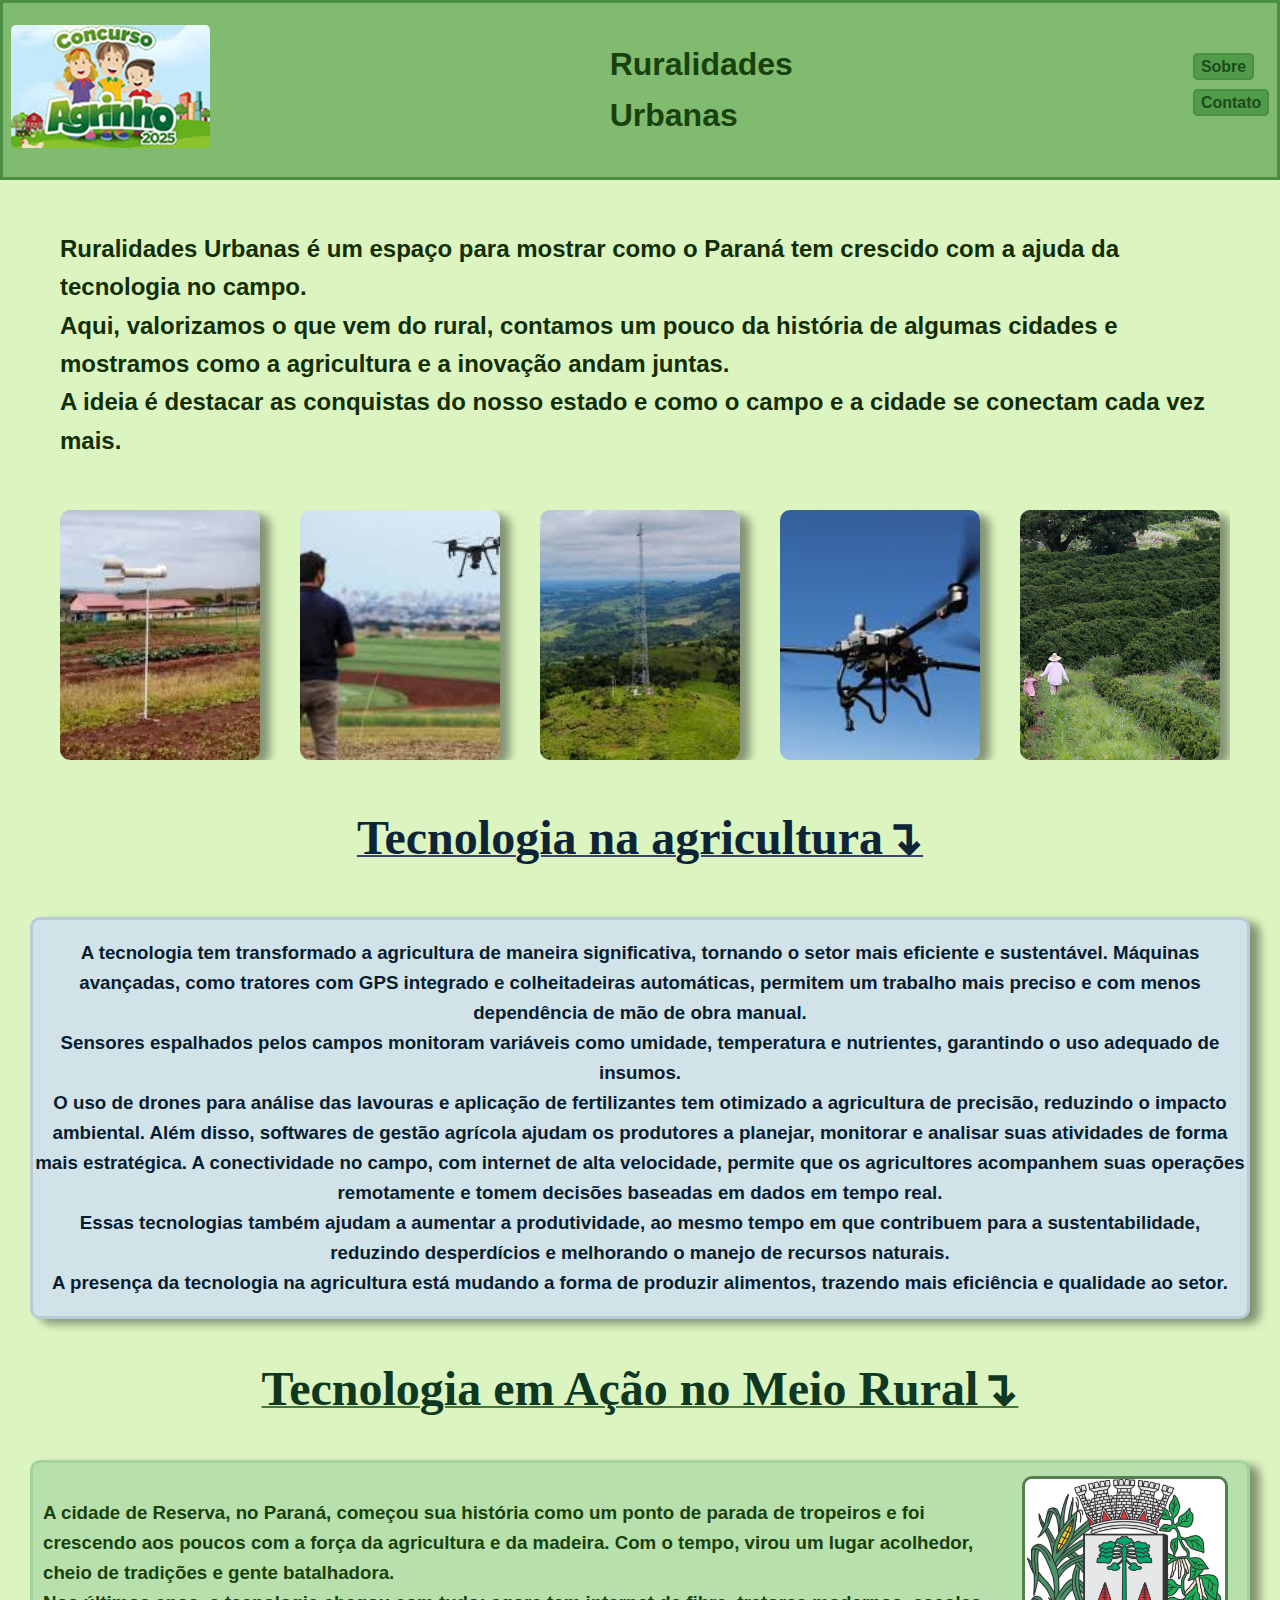
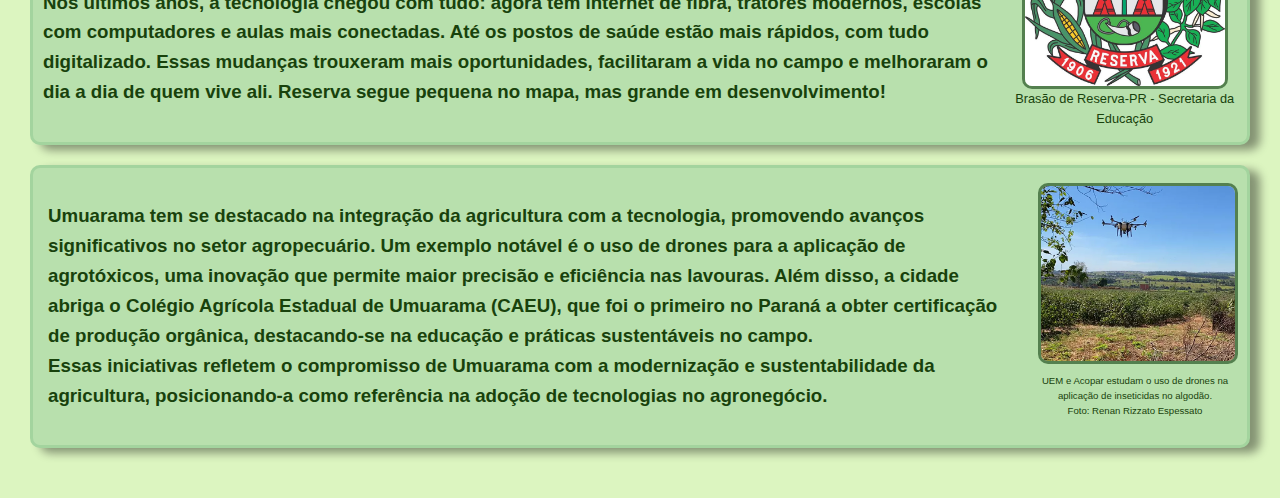
<file: index.html>
<!DOCTYPE html>
<html lang="pt-br">
<head>
    <meta charset="UTF-8">
    <meta name="viewport" content="width=device-width, initial-scale=1.0">
    <link rel="stylesheet" href="style.css">
    <link rel="shortcut icon" href="img/Fav.png" type="image/x-icon">
    <title>Ruralidades Urbanas</title>
</head>
<body>
    <header>

        <div class="Agrinho">
            <a href="https://www.sistemafaep.org.br/agrinho/">
            <img src="img/agrinhofaep.png" alt="logo Agrinho">
        </a>
          </div>
        
        <h1>Ruralidades Urbanas</h1>

        <nav> <!--Nav define a área de navegação de um site, da para colocar links que direcionam para outras partes-->
            <ul>
              <li><a href="pag2.html">Sobre</a></li>
              <li><a href="#contato">Contato</a></li>
            </ul><!--O UL agrupa a lista, e cada item de lista é representado pela tag LI-->
          </nav>


    </header>
    
<div class="Meio"> 
    <main>
       
        <div class="introdução">
        <!-- H2 é a introdução do site!!!!-->
        <h2>Ruralidades Urbanas é um espaço para mostrar como o Paraná tem crescido com a ajuda da tecnologia no campo. <br>Aqui, valorizamos o que vem do rural, contamos um pouco da história de algumas cidades e mostramos como a agricultura e a inovação andam juntas.<br> A ideia é destacar as conquistas do nosso estado e como o campo e a cidade se conectam cada vez mais.</h2>
        </div>


<!--Neste meiozinho vai ter os "p" que vai ser a parte das fotos clicaveis que quando clicarmos, vamos poder ver essas escritas-->
        
<div class="carrossel">

<!-- Item 1 -->
      <label for="item1" class="item"> <!--Label:Rótulo que vai ajudar tudo dar certo aqui -->
        <input type="checkbox" id="item1"><!--Input:Campo entrada para a pessoa colocar tipo o nome, porem aqui estamos usando como checkbox, que vai marcar e desmarcar algo, ela meio q vai virar a imagem junto com o css-->
        <img src="img/imagem1IA.png" alt="IDR-Paraná"> <!--é a imagem q vai aparecer-->
        <div class="texto"> <!-- Div é para organizar o layout ou agrupar seções do site!-->
          <p>Pesquisadores do Paraná usam Inteligência Artificial no combate da ferrugem da soja. <br> Foto: IDR-Paraná</p>
          
          <a href="https://www.idrparana.pr.gov.br/" target="_blank">IDR-Paraná</a>
        </div>
      </label>

<!--Item 2-->

        <label for="item2" class="item">
            <input type="checkbox" id="item2">
            <img src="img/Imagem2Agro.png" alt="AEN-Paraná">
            <div class="texto">
            <p>Evento Agroconectado - Londrina, 12/08/2021 - Foto: José Fernando Ogura/AEN.</p>
            <a href="https://www.aen.pr.gov.br/" target="_blank">AEN</a>
        </div>
    </label>


 <!--Item 3-->       
       
 <label for="item3" class="item">
    <input type="checkbox" id="item3">
    <img src="img/Imagem3Torres.png" alt="AEN-Paraná">
    <div class="texto">
        <p>Com 100 novas torres, conectividade em áreas rurais avança.<br> Foto: Ari Dias/AEN</p>
        <a href="https://www.aen.pr.gov.br/" target="_blank">AEN</a>
    </div>
 </label>



 <!--Item 4-->

    <label for="item4" class="item">
        <input type="checkbox" id="item4">
        <img src="img/Imagem4Drone.png" alt="FAEP">
    <div class="texto">
    <p>Horticultor reduz tempo de pulverização para oito minutos com uso de drone. 17 de fevereiro 2025. Por: Comunicação Sistema FAEP</p>
    <a href="https://www.sistemafaep.org.br/" target="_blank">Sistema FAEP</a>
    </div>
 </label>

<!--Item 5-->

<label for="item5" class="item">
  <input type="checkbox" id="item5">
  <img src="img/MulheresCampo5.jpg" alt="FAEP">
<div class="texto">
<p> Estado garante apoio às mulheres do campo.<br> Banco do Agricultor, Silvana Santos Marcomini Favaro, de Ivaiporã
  <br> Foto: José Fernando Ogura/Arquivo AEN</p>
<a href="https://www.aen.pr.gov.brNoticiaCom-credito-tecnologia-e-capacitacao-Estado-garante-apoio-mulheres-do-campo" target="_blank">AEN</a>
</div>
</label>

</div>


<!-- separação principal -->


<!--Texto e titulo sobre a  Tecnologia-->
<div class="tecnologia">
  <h2>Tecnologia na agricultura↴</h2>
</div>


<div class="TecTexto">
<h3>A tecnologia tem transformado a agricultura de maneira significativa, tornando o setor mais eficiente e sustentável. Máquinas avançadas, como tratores com GPS integrado e colheitadeiras automáticas, permitem um trabalho mais preciso e com menos dependência de mão de obra manual. <br>Sensores espalhados pelos campos monitoram variáveis como umidade, temperatura e nutrientes, garantindo o uso adequado de insumos. <br>O uso de drones para análise das lavouras e aplicação de fertilizantes tem otimizado a agricultura de precisão, reduzindo o impacto ambiental. Além disso, softwares de gestão agrícola ajudam os produtores a planejar, monitorar e analisar suas atividades de forma mais estratégica. A conectividade no campo, com internet de alta velocidade, permite que os agricultores acompanhem suas operações remotamente e tomem decisões baseadas em dados em tempo real. <br> Essas tecnologias também ajudam a aumentar a produtividade, ao mesmo tempo em que contribuem para a sustentabilidade, reduzindo desperdícios e melhorando o manejo de recursos naturais. <br>A presença da tecnologia na agricultura está mudando a forma de produzir alimentos, trazendo mais eficiência e qualidade ao setor.</h3>
</div>

<div class="TecExemplos">
    <h1>
        Tecnologia em Ação no Meio Rural↴
    </h1>
</div>


<div class="Reserva">
  
  <!-- Esquerda -->
  <div class="ReservaTexto">
    <h3>
      A cidade de Reserva, no Paraná, começou sua história como um ponto de parada de tropeiros e foi crescendo aos poucos com a força da agricultura e da madeira. Com o tempo, virou um lugar acolhedor, cheio de tradições e gente batalhadora. <br>
      Nos últimos anos, a tecnologia chegou com tudo: agora tem internet de fibra, tratores modernos, escolas com computadores e aulas mais conectadas. Até os postos de saúde estão mais rápidos, com tudo digitalizado. Essas mudanças trouxeram mais oportunidades, facilitaram a vida no campo e melhoraram o dia a dia de quem vive ali. Reserva segue pequena no mapa, mas grande em desenvolvimento!
    </h3>
  </div>

  <!-- direita-->
  <div class="brasao">
    <a href="http://www.educadores.diaadia.pr.gov.br/modules/galeria/detalhe.php?foto=346&evento=3" target="_blank">
      <img src="img/reserva_brasao.jpg" alt="Brasão de Reserva-PR" width="200">
    </a>
    <p>Brasão de Reserva-PR - Secretaria da Educação</p>
  </div>

</div>

<!--UMUARAMA-->
<div class="Umuarama">


  <!-- Texto -->
  <div class="Umu-texto">
    <h3>
      Umuarama tem se destacado na integração da agricultura com a tecnologia, promovendo avanços significativos no setor agropecuário. Um exemplo notável é o uso de drones para a aplicação de agrotóxicos, uma inovação que permite maior precisão e eficiência nas lavouras. Além disso, a cidade abriga o Colégio Agrícola Estadual de Umuarama (CAEU), que foi o primeiro no Paraná a obter certificação de produção orgânica, destacando-se na educação e práticas sustentáveis no campo.<br>
      Essas iniciativas refletem o compromisso de Umuarama com a modernização e sustentabilidade da agricultura, posicionando-a como referência na adoção de tecnologias no agronegócio.
    </h3>
  </div>

  <!-- Imagem com legenda -->
  <div class="Umu-img">
    <a href="https://ilustrado.com.br/uem-de-umuarama-pesquisa-aplicacao-de-agrotoxicos-usando-a-tecnologia-de-drone/" target="_blank">
      <img src="img/UemAcopar.png" alt="Drones no algodoeiro - UEM e Acopar">
    </a>
    <p class="Umu-legenda">
      UEM e Acopar estudam o uso de drones na aplicação de inseticidas no algodão.<br>
      Foto: Renan Rizzato Espessato
    </p>
  </div>
</div>








    </main>
  </div>

    <footer>





    </footer>
</body>
</html>
</file>
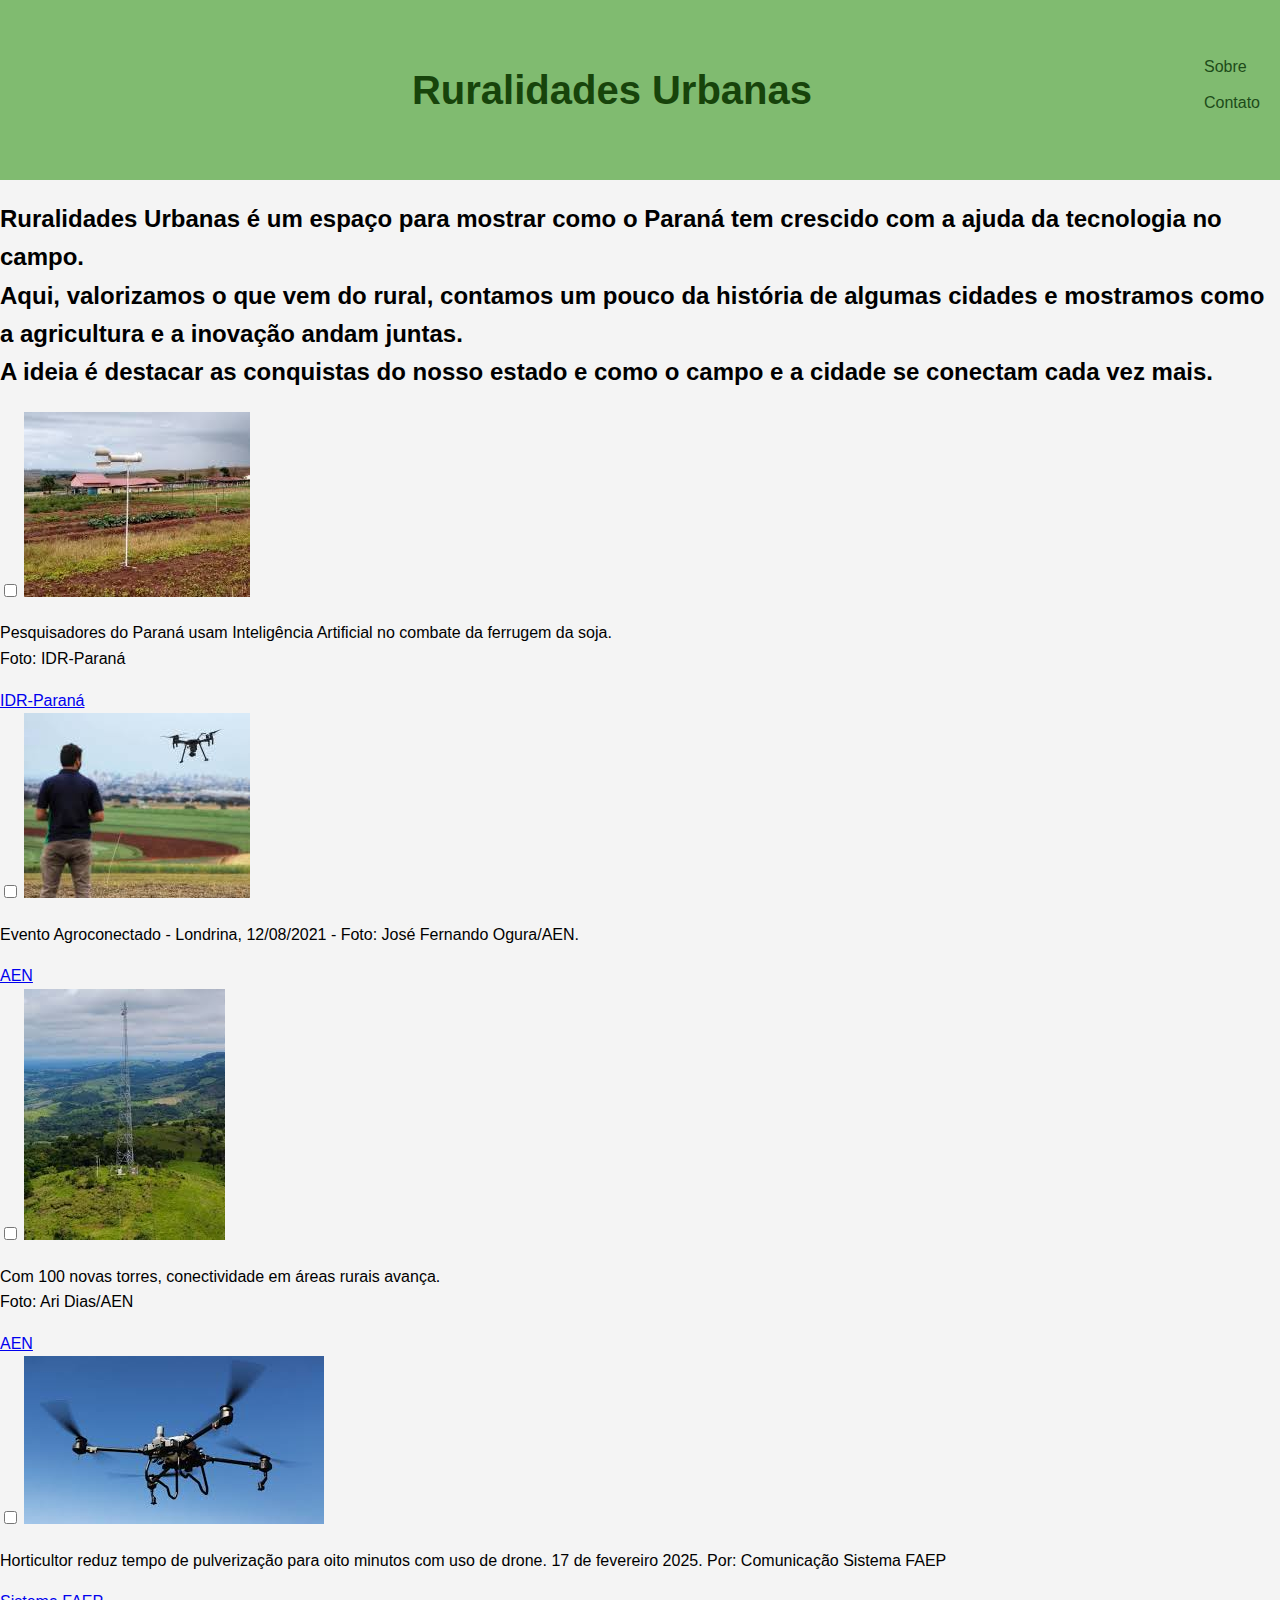
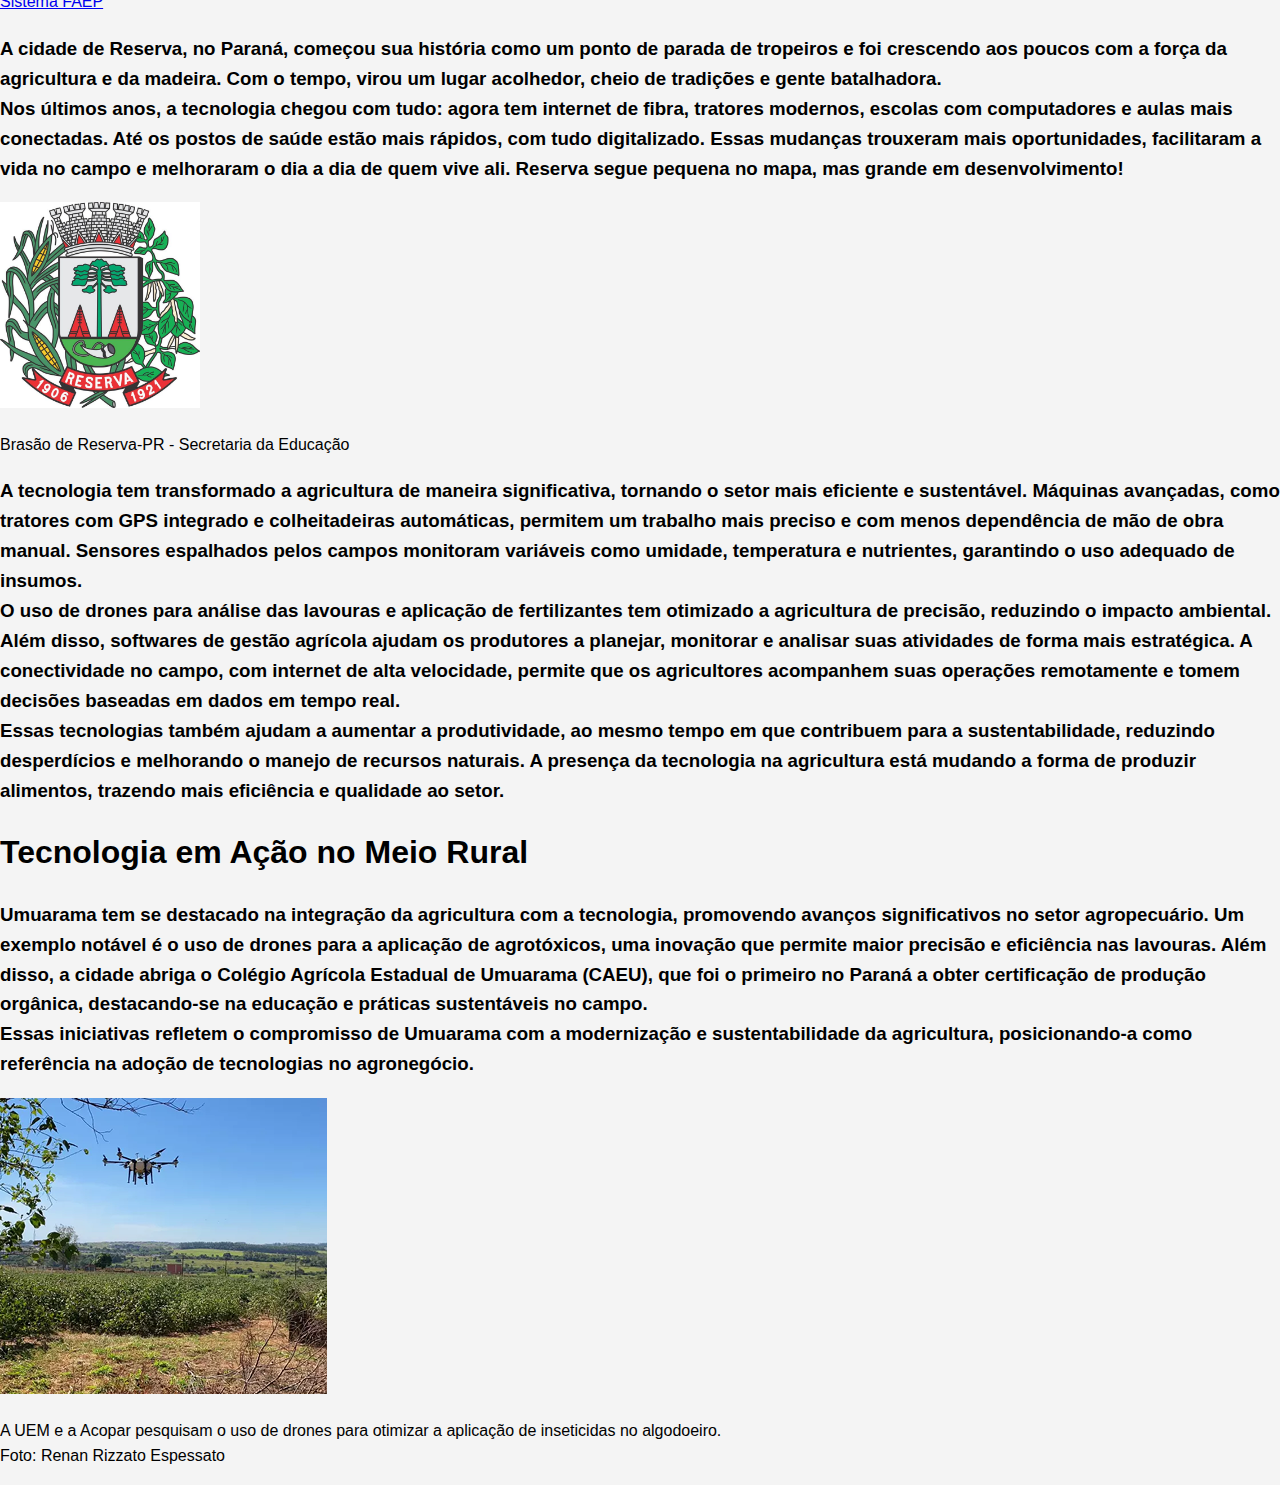
<file: Agrinho-2025/index.html>
<!DOCTYPE html>
<html lang="pt-br">
<head>
    <meta charset="UTF-8">
    <meta name="viewport" content="width=device-width, initial-scale=1.0">
    <link rel="stylesheet" href="style.css">
    <link rel="shortcut icon" href="img/Fav.png" type="image/x-icon">
    <title>Ruralidades Urbanas</title>
</head>
<body>
    <header>
        <h1>Ruralidades Urbanas</h1>

        <nav> <!--Nav define a área de navegação de um site, da para colocar links que direcionam para outras partes-->
            <ul>
              <li><a href="pag2.html">Sobre</a></li>
              <li><a href="#contato">Contato</a></li>
            </ul><!--O UL agrupa a lista, e cada item de lista é representado pela tag LI-->
          </nav>
    
    </header>
    

    <main>
       
        <div class="introdução">
        <!-- H2 é a introdução do site!!!!-->
        <h2>Ruralidades Urbanas é um espaço para mostrar como o Paraná tem crescido com a ajuda da tecnologia no campo. <br>Aqui, valorizamos o que vem do rural, contamos um pouco da história de algumas cidades e mostramos como a agricultura e a inovação andam juntas.<br> A ideia é destacar as conquistas do nosso estado e como o campo e a cidade se conectam cada vez mais.</h2>
        </div>


<!--Neste meiozinho vai ter os "p" que vai ser a parte das fotos clicaveis que quando clicarmos, vamos poder ver essas escritas-->
        
<div class="carrossel">

<!-- Item 1 -->
      <label for="item1" class="item"> <!--Label:Rótulo que vai ajudar tudo dar certo aqui -->
        <input type="checkbox" id="item1"><!--Input:Campo entrada para a pessoa colocar tipo o nome, porem aqui estamos usando como checkbox, que vai marcar e desmarcar algo, ela meio q vai virar a imagem junto com o css-->
        <img src="img/imagem1IA.png" alt="IDR-Paraná"> <!--é a imagem q vai aparecer-->
        <div class="texto"> <!-- Div é para organizar o layout ou agrupar seções do site!-->
          <p>Pesquisadores do Paraná usam Inteligência Artificial no combate da ferrugem da soja. <br> Foto: IDR-Paraná</p>
          <a href="https://www.idrparana.pr.gov.br/" target="_blank">IDR-Paraná</a>
        </div>
      </label>

<!--Item 2-->

        <label for="item2" class="item">
            <input type="checkbox" id="item2">
            <img src="img/Imagem2Agro.png" alt="AEN-Paraná">
            <div class="texto">
            <p>Evento Agroconectado - Londrina, 12/08/2021 - Foto: José Fernando Ogura/AEN.</p>
            <a href="https://www.aen.pr.gov.br/" target="_blank">AEN</a>
        </div>
    </label>


 <!--Item 3-->       
       
 <label for="item3" class="item">
    <input type="checkbox" id="item">
    <img src="img/Imagem3Torres.png" alt="AEN-Paraná">
    <div class="texto">
        <p>Com 100 novas torres, conectividade em áreas rurais avança.<br> Foto: Ari Dias/AEN</p>
        <a href="https://www.aen.pr.gov.br/" target="_blank">AEN</a>
    </div>
 </label>



 <!--Item 4-->

    <label for="item4" class="item">
        <input type="checkbox" id="item">
        <img src="img/Imagem4Drone.png" alt="FAEP">
    <div class="texto">
    <p>Horticultor reduz tempo de pulverização para oito minutos com uso de drone. 17 de fevereiro 2025. Por: Comunicação Sistema FAEP</p>
    <a href="https://www.sistemafaep.org.br/" target="_blank">Sistema FAEP</a>
    </div>
 </label>
</div>



<!-- separação principal -->
<div class="Reserva">
  
    <!-- Esquerda -->
    <div class="texto">
      <h3>
        A cidade de Reserva, no Paraná, começou sua história como um ponto de parada de tropeiros e foi crescendo aos poucos com a força da agricultura e da madeira. Com o tempo, virou um lugar acolhedor, cheio de tradições e gente batalhadora. <br>
        Nos últimos anos, a tecnologia chegou com tudo: agora tem internet de fibra, tratores modernos, escolas com computadores e aulas mais conectadas. Até os postos de saúde estão mais rápidos, com tudo digitalizado. Essas mudanças trouxeram mais oportunidades, facilitaram a vida no campo e melhoraram o dia a dia de quem vive ali. Reserva segue pequena no mapa, mas grande em desenvolvimento!
      </h3>
    </div>
  
    <!-- direita-->
    <div class="brasao">
      <a href="http://www.educadores.diaadia.pr.gov.br/modules/galeria/detalhe.php?foto=346&evento=3" target="_blank">
        <img src="img/reserva_brasao.jpg" alt="Brasão de Reserva-PR" width="200">
      </a>
      <p>Brasão de Reserva-PR - Secretaria da Educação</p>
    </div>
  
  </div>

<!--H3: Texto sobre a  Tecnologia-->
<div class="tecnologia">
<h3>A tecnologia tem transformado a agricultura de maneira significativa, tornando o setor mais eficiente e sustentável. Máquinas avançadas, como tratores com GPS integrado e colheitadeiras automáticas, permitem um trabalho mais preciso e com menos dependência de mão de obra manual. Sensores espalhados pelos campos monitoram variáveis como umidade, temperatura e nutrientes, garantindo o uso adequado de insumos. <br>O uso de drones para análise das lavouras e aplicação de fertilizantes tem otimizado a agricultura de precisão, reduzindo o impacto ambiental. Além disso, softwares de gestão agrícola ajudam os produtores a planejar, monitorar e analisar suas atividades de forma mais estratégica. A conectividade no campo, com internet de alta velocidade, permite que os agricultores acompanhem suas operações remotamente e tomem decisões baseadas em dados em tempo real. <br> Essas tecnologias também ajudam a aumentar a produtividade, ao mesmo tempo em que contribuem para a sustentabilidade, reduzindo desperdícios e melhorando o manejo de recursos naturais. A presença da tecnologia na agricultura está mudando a forma de produzir alimentos, trazendo mais eficiência e qualidade ao setor.</h3>
</div>

<div class="TecExemplos">
    <h1>
        Tecnologia em Ação no Meio Rural
    </h1>
</div>

<!--Umuarama-->
<div class="umuarama-container">

    <!--Texto sobre Umuarama-->
    <div class="Texto-umu">
        <h3>
            Umuarama tem se destacado na integração da agricultura com a tecnologia, promovendo avanços significativos no setor agropecuário. Um exemplo notável é o uso de drones para a aplicação de agrotóxicos, uma inovação que permite maior precisão e eficiência nas lavouras. Além disso, a cidade abriga o Colégio Agrícola Estadual de Umuarama (CAEU), que foi o primeiro no Paraná a obter certificação de produção orgânica, destacando-se na educação e práticas sustentáveis no campo.<br>
            Essas iniciativas refletem o compromisso de Umuarama com a modernização e sustentabilidade da agricultura, posicionando-a como referência na adoção de tecnologias no agronegócio.
          </h3>
    </div>

    <!--Agora é a imagem-->
    <div class="imagem-umuarama"> <!--Estou separando tudo em div para ser mais facil de estilizar!-->
         <a href="https://ilustrado.com.br/uem-de-umuarama-pesquisa-aplicacao-de-agrotoxicos-usando-a-tecnologia-de-drone/" target="_blank">
            <img src="img/UemAcopar.png" alt="Drones no algodoeiro - UEM e Acopar">
          </a>
        <p>A UEM e a Acopar pesquisam o uso de drones para otimizar a aplicação de inseticidas no algodoeiro.<br>Foto: Renan Rizzato Espessato</p>
      </div>

</div>







    </main>

    <footer>





    </footer>
</body>
</html>
</file>
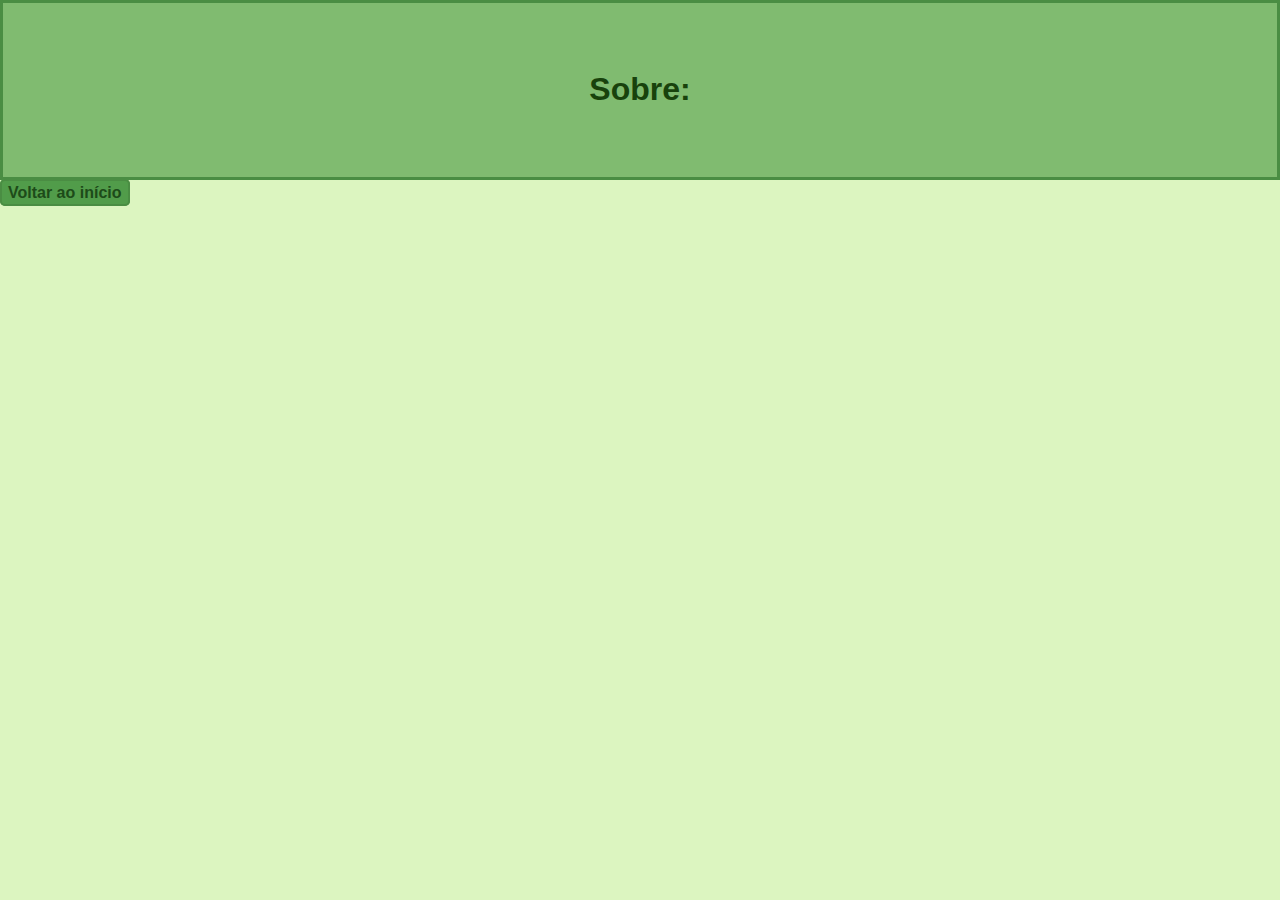
<file: pag2.html>
<!DOCTYPE html>
<html lang="pt-br">
<head>
    <meta charset="UTF-8">
    <meta name="viewport" content="width=device-width, initial-scale=1.0">
    <link rel="stylesheet" href="style.css">
     <link rel="shortcut icon" href="img/Logo.png" type="image/x-icon">
    <title>Sobre:</title>
</head>
<body>
    <header>
        <h1>Sobre:</h1>
    </header>
    

    <nav>
        <ul>
          <li><a href="index.html">Voltar ao início</a></li>
        </ul>
    </nav>


</body>
</html>
</file>
<file: style.css>
body {
    font-family: Arial, sans-serif;
    margin: 0;
    padding: 0px;
    background-color: #dcf5c0;
    line-height: 1.6;
    align-items: center;     /* centraliza verticalmente */
    
}

.Meio{
  padding: 30px;
}

.introdução{
  color: #122e05;
  size: 3em;
  justify-content: center;
  align-items: center;
  padding-right: 30px;
  padding-left: 30px;
  overflow: hidden;
  flex-direction: column;
}

/* Fazendo o header */
header {
    display: flex; /* Flexbox */
    justify-content: center; /* Centraliza os itens  */
    align-items: center; /* Alinha no centro */
    width: 100%; /* Largura igual ao tamanho da tela */
    height: 20vh; /* Altura igual ao tamanho da tela */
    padding: 0 20px; /* Espaçamento lateral para não grudar nas bordas */
    background-color: rgb(128, 187, 112); /* Cor de fundo do header */
    color: rgb(24, 66, 12); /* Cor do texto */
    box-sizing: border-box; /* Inclui o padding no cálculo do tamanho total */
    gap: 400px; /* espaço entre os itens */
    border: 3px solid rgb(74, 141, 67); /* Borda da mesma cor do fundo */
    overflow: hidden; /* Impede que o conteúdo ultrapasse os limites do header */
  }
  
  /* Centralizando o h1 */
  .rural {
    font-family: 'Times New Roman', Times, serif;
    font-size: 1em;
    margin-right: 100px; 
    margin-left: 100px;
    text-align: center; /* Centraliza o texto dentro do h1 */
    border: 3px solid rgb(74, 141, 67); /* Borda da mesma cor do fundo */
    word-wrap: break-word; /* Quebra de palavras */
    max-width: calc(100% - 40px); /* Garante que o h1 não ultrapasse a largura do header */
  }
  
  
nav ul {
    list-style-type: none; /* Remove os marcadores da lista */
    display: flex; /* Alinha os itens em linha */
    flex-direction: column; /* Agora os itens estarão em coluna */
    margin: 0;
    padding: 0;
  }
  
  nav ul li {
    margin-bottom: 10px; /* Espaço entre os itens */
  }
  
  nav ul li a {
    color: rgb(29, 75, 25); /* Cor do texto */
    text-decoration: none; /* Remove o sublinhado */
    font-size: 1em;
    padding: 3px 6px; /* Espaçamento interno ao redor do texto */
    background-color: rgb(81, 156, 74); /*  fundo com a mesma cor da borda */
    border: 2.5px solid rgb(74, 141, 67); /* Borda da mesma cor do fundo */
    border-radius: 5px; /* Bordas meio redonda  */
}

nav ul li a:hover {
    background-color: rgb(58, 119, 51); /* Cor de fundo ao passar o mouse */
    border-color: rgb(52, 78, 50); /* Cor da borda ao passar o mouse */
}



/*Carrossel*/

.carrossel {
  display: flex;
  flex-wrap: wrap; /* permite quebrar linha em telas menores */
  gap: 40px;
  justify-content: center;
  margin: 30px 20px; /* adiciona margem lateral */
  overflow: hidden;
 
}
.item {
  position: relative;
  width: 100%;
  max-width: 200px; /* mantém tamanho máximo */
  aspect-ratio: 4 / 5; /* mantém proporção semelhante a 200x250 */
  flex-shrink: 0;
  overflow: hidden;
  border-radius: 10px;
  box-shadow: 10px 5px 10px rgba(0, 0, 0, 0.4);
}
.item img {
  width: 100%;
  height: 100%;
  object-fit: cover;
  cursor: pointer;
  transition: all 0.3s ease;
  display: block;
}
.texto {
  position: absolute;
  top: 0;
  left: 0;
  width: 100%;
  height: 100%;
  background-color: rgba(184, 224, 199, 0.8);
  color: #16380e;
  display: flex;
  flex-direction: column; 
  justify-content: center;
  align-items: center;
  text-align: center;
  opacity: 0;
  pointer-events: none;
  transition: opacity 0.6s ease;
  padding: 1px; /* evita que o texto encoste nas bordas */
  box-shadow: 10px 5px 10px rgba(0, 0, 0, 0.4);
}
a {
  color: #16380e;
  font-weight: bold;
  font-size: 1em;  
  margin-top: 1px; /* separa do texto acima */
}
.item input:checked ~ .texto {
  opacity: 1;
  pointer-events: auto;
}
.item input {
  display: none;
}


/*Tecnologia mini Título + o Texto */

.tecnologia {
  text-align: center;
  font-size: 2em;
  color: #0e2538;
  font-family: 'Times New Roman', Times, serif;
  text-decoration: underline;
  text-decoration-thickness: 2px; /* destaque maior */
  text-decoration-color: #414077; /* reforça a cor */
  text-decoration-style: solid;
}
.TecTexto{
  overflow: hidden;
  text-align: center;
  color: #061d30;
  background-color: #d1e2e9;
  border: 3px solid #b9cbd6;
  border-radius: 10px;
  font-size: 1em; 
  box-shadow: 10px 5px 10px rgba(0, 0, 0, 0.4);
}


/*Agora os Exemplos*/

.TecExemplos{
  text-align: center;
  font-size: 1.5em;
  color: #0e3821;
  font-family: 'Times New Roman', Times, serif;
  text-decoration: underline;
  text-decoration-thickness: 2px; /* destaque maior */
  text-decoration-color: #497740; /* reforça a cor */
  text-decoration-style: solid;


}

.Reserva {
  background-color: rgb(184, 224, 173);
  color: rgb(24, 66, 12); /* Cor do texto */
  gap: 10px;
  border: 3px solid rgb(163, 212, 158); 
  overflow: hidden; /* Impede que o conteúdo ultrapasse os limites */
  text-align: left;
  display: flex; /* Flexbox para dividir o conteúdo */
  justify-content: space-between; /* Espalha os itens de forma que fiquem nas extremidades */
  align-items: center; /* Alinha os itens verticalmente no centro */
  padding: 10px;
  border-radius: 10px;
  box-shadow: 10px 5px 10px rgba(0, 0, 0, 0.4);
}
.ReservaTexto {
  display: flex; /* Flexbox para o texto e brasão */
  justify-content: space-between; /* espaço entre o texto e o brasão */
  width: 100%; /* Garantir que ocupe toda a largura disponível */
}
.brasao {
  margin-left: auto; /* Empurra o brasão - direita */
  margin-top: 2px;
  margin-bottom: 2px;
  display: flex;
  flex-direction: column; /* Empilha os itens (brasão em cima e texto embaixo) */
  justify-content: center; /* Alinha - centro */
  align-items: center; /* Centraliza */
}
.brasao img{
  border-radius: 10px;
 display: block;
 border: 3px solid rgb(84, 128, 79);
}
.brasao p {
  margin: 0; /* Remove qualquer margem do parágrafo */
  text-align: center; /* Alinha */
  font-size: 0.8em;
}

.Umuarama {
  display: flex;
  flex-direction: row;
  justify-content: space-between;
  align-items: flex-start;
  background-color: rgb(184, 224, 173);
  color: rgb(24, 66, 12); /* Cor do texto */
  gap: 10px;
  border: 3px solid rgb(163, 212, 158); 
  border-radius: 10px;
  padding: 15px;
  gap: 20px;
  flex-wrap: nowrap; /* Não deixar quebrar linha */
  box-shadow: 10px 5px 10px rgba(0, 0, 0, 0.4);
}
.Umu-texto {
  width: 100%;
}
.Umu-img {
  width: 20%;
  text-align: center;
  
}
.Umu-img img {
  max-width: 100%;
  height: auto;
  border-radius: 10px;
  border: 3px solid rgb(84, 128, 79);
}
.Umu-legenda {
  font-size: 0.6em;
  margin-top: 1px;
}


.Carreta{
  display: flex;
  flex-direction: row;
  justify-content: space-between;
  align-items: flex-start;
  background-color: rgb(184, 224, 173);
  color: rgb(24, 66, 12); /* Cor do texto */
  gap: 10px;
  border: 3px solid rgb(163, 212, 158); 
  border-radius: 10px;
  padding: 15px;
  gap: 20px;
  flex-wrap: nowrap; /* Não deixar quebrar linha */
  box-shadow: 10px 5px 10px rgba(0, 0, 0, 0.4);
}

.CarTexto{
  width: 100%;
}

.ImgCar{
  width: 20%;
  text-align: center;
}

.ImgCar Img{
  max-width: 100%;
  height: auto;
  border-radius: 10px;
  border: 3px solid rgb(84, 128, 79);
}

.Car-Legenda{
  font-size: 0.6em;
  margin-top: 1px;
}

.Curitiba{
  display: flex;
  flex-direction: row;
  justify-content: space-between;
  align-items: flex-start;
  background-color: rgb(184, 224, 173);
  color: rgb(24, 66, 12); /* Cor do texto */
  gap: 10px;
  border: 3px solid rgb(163, 212, 158); 
  border-radius: 10px;
  padding: 15px;
  gap: 20px;
  flex-wrap: nowrap; /* Não deixar quebrar linha */
  box-shadow: 10px 5px 10px rgba(0, 0, 0, 0.4);
}

.CuritibaTexto{
  width: 100%;
}

.ImgCuri{
  width: 20%;
  text-align: center;
}

.ImgCuri Img{
  max-width: 100%;
  height: auto;
  border-radius: 10px;
  border: 3px solid rgb(84, 128, 79);
}

.Curi-Legenda{
  font-size: 0.6em;
  margin-top: 1px;
}


.Reserva, .Umuarama, .Carreta, .Curitiba{
  margin-bottom: 20px; /* Espaço entre os blocos */
}

/* Estilo da linha do tempo */

.Titu{
  text-align: center;
  font-size: 2em;
  color: #0e3812;
  font-family: 'Times New Roman', Times, serif;
  text-decoration: underline;
  text-decoration-thickness: 2px; /* destaque maior */
  text-decoration-color: #597740; /* reforça a cor */
  text-decoration-style: solid;
}

.timeline {
  max-width: 800px;
  margin: 20px auto;
  padding: 10px;
  max-width: 800px;
  padding: 10px;
  
}


/* Estilo para os eventos da linha do tempo */
.evento {
  display: flex;
  flex-direction: row;
  justify-content: center;
  margin-bottom: 20px;
  position: relative;

}



/* Estilo para o ano */
.ano {
  font-size: 1.5em;
  font-weight: bold;
  color: #16360a;
  margin-right: 20px;
  z-index: 1; /*sobrepo*/
}

/* Estilo da descrição dos eventos (quadradinhos) */
.descrição {
  background-color: #aaf1ad;
  padding: 20px;
  border-radius: 5px;
  border: #16380e solid 3px;
  width: 60%;
  box-shadow: 10px 5px 10px rgba(0, 0, 0, 0.4);
}

.descrição h3 {
  font-size: 1.3em;
  color: #143a0f;
  font-family: 'Times New Roman', Times, serif;
}

.descrição p {
  font-size: 1em;
  color: #194210;
}





.FooterCon {
  display: flex;
  flex-wrap: wrap; /* Permite quebrar linha */
  justify-content: center;
  align-items: center;
  width: 100%;
  min-height: 20vh;
  padding: 0 20px;
  background-color: rgb(128, 187, 112);
  color: rgb(24, 66, 12);
  box-sizing: border-box;
  gap: 40px; /* Menor gap para responsividade */
  border: 3px solid rgb(74, 141, 67);
  overflow: hidden;
  text-align: center;
}

.Ops {
  font-size: 10px;
}

.Eba {
  font-size: 25px;
}

.contatos {
  list-style-type: none;
  display: flex;
  flex-direction: row;
  align-items: center;
  justify-content: center;
  padding: 0;
  margin: 0;
  gap: 10px;
}

.contatos img {
  width: 35px;
  height: auto;
}

/* RESPONSIVIDADE: Ajustes para telas menores ou com zoom */


@media (max-width: 768px), (max-zoom: 1.1) {
  .FooterCon {
    flex-direction: column;
    gap: 20px;
    padding: 10px;
  }

  .Eba {
    font-size: 20px;
  }

  .contatos img {
    width: 30px;
  }
}

@media screen and (max-width: 768px) {
  header {
    flex-direction: column;
    height: auto;
    padding: 10px;
    text-align: center;
    gap: 20px;
  }

  .Agrinho {
    justify-content: center;
    gap: 10px;
  }

  .Agrinho img {
    max-height: 8vh;
  }

  nav ul {
    flex-direction: column;
    align-items: center;
  }
  
  nav ul li {
    margin: 5px 0;
  }

  .carrossel,
  .Reserva,
  .Umuarama, .Carreta, .Curitiba{
    display: flex;
    flex-direction: column;
    align-items: center;
  }

  .texto,
  .brasao,
  .Umu-img,
  .Umu-texto,
  .CarTexto{
    width: 100%;
    text-align: center;
  }

  .Umu-img img,
  .brasao img, .ImgCar, .ImgCuri
  .ImgCar img, .ImgCuri img{
    max-width: 100%;
    height: auto;
  }

  h2, h3 {
    font-size: 1em;
  }

  .carrossel {
    flex-direction: column;
  }

  .item {
    width: 100%;
    margin-bottom: 20px;
  }
}

@media screen and (max-width: 480px) {
  header h1 {
    font-size: 2em;
  }

  .Agrinho img {
    max-height: 7vh;
  }

  .carrossel img {
    max-width: 100%;
  }
}


@media (max-width: 768px) {
  .Umuarama {
    flex-direction: column;
    text-align: justify;
  }

  .Umu-texto,
  .Umu-img {
    width: 100%;
  }
}


@media (max-width: 768px), (max-zoom: 1.1) {
  .FooterCon {
    flex-direction: column;
    gap: 20px;
    padding: 10px;
  }


  .contatos img {
    width: 30px;
  }
}

@media (min-width: 769px) and (max-width: 1024px) {
  .FooterCon {
    gap: 60px;
  }
}

@media (max-width: 768px) {
  .Carreta, .Curitiba, .Reserva {
    flex-direction: column;
    text-align: justify;
  }

 .brasao .ReservaTexto, .ImgCar, .ImgCuri, .CuritibaTexto .CarTexto{
    width: 90%;
  }
}

/* Responsividade */
@media (max-width: 768px) {
  .evento {
    flex-direction: column; /* Coloca os itens em uma coluna em vez de uma linha */
    align-items: center; /* Centraliza os itens */
  }

  .ano {
    margin-right: 0;
    margin-bottom: 10px; /* Dá um espaço entre o ano e a descrição */
  }

  .descricao {
    width: 90%; /* Ajusta a largura da descrição para ocupar mais espaço */
  }
}

@media (max-width: 480px) {
  .Titu {
    font-size: 1.5em; /* Diminui o tamanho do título em telas menores */
  }

  .ano {
    font-size: 1.2em; /* Ajusta o tamanho da fonte do ano */
  }

  .descricao {
    padding: 15px; /* Diminui o padding da descrição em telas pequenas */
  }
}
</file>
<file: Agrinho-2025/style.css>
body {
    font-family: Arial, sans-serif;
    margin: 0;
    padding: 0;
    background-color: #f4f4f4;
    line-height: 1.6;
}

/* Fazendo o header */
header {
    display: flex; /* Usando Flexbox */
    justify-content: space-between; /* Espaça os itens dentro do header */
    align-items: center; /* Alinha verticalmente no centro */
    width: 100%; /* Largura igual ao tamanho da tela */
    height: 20vh; /* Altura igual ao tamanho da tela */
    padding: 0 20px; /* Espaçamento lateral para não grudar nas bordas */
    background-color:rgb(128, 187, 112); /* Cor de fundo do header */
    color: rgb(23, 68, 11); /* Cor do texto */
    box-sizing: border-box; /* Inclui o padding no cálculo do tamanho total */
  }
  
  /* Centralizando o h1 */
  header h1 {
    font-family: 'Roboto', sans-serif;
    font-size: 2.5em;
    margin: 0; /* Remove a margem padrão */
    text-align: center;
    flex-grow: 1; /* O h1 ocupa o espaço restante */
  }
  
/* Estilizando a navegação */
nav ul {
    list-style-type: none; /* Remove os marcadores da lista */
    display: flex; /* Alinha os itens em linha */
    flex-direction: column; /* Agora os itens estarão em coluna */
    margin: 0;
    padding: 0;
  }
  
  nav ul li {
    margin-bottom: 10px; /* Espaço entre os itens */
  }
  
  nav ul li a {
    color: rgb(29, 75, 25);
    text-decoration: none; /* Remove o sublinhado */
    font-size: 1em;
  }
  
  nav ul li a:hover {
    color: rgb(18, 49, 15); /* Cor ao passar o mouse */
  }

  /* RESPONSIVIDADE PARA TELAS MENORES */
@media screen and (max-width: 768px) {

    /* Header em coluna e com menos altura */
    header {
      flex-direction: column;
      height: auto;
      padding: 10px;
      text-align: center;
    }
  
    nav ul {
      flex-direction: column;
      align-items: center;
    }
  
    nav ul li {
      margin: 5px 0;
    }
  
    /* Deixa o carrossel e outras seções principais empilhadas */
    .carrossel,
    .Reserva,
    .umuarama-container {
      display: flex;
      flex-direction: column;
      align-items: center;
    }
  
    .texto,
    .brasao,
    .Texto-umu,
    .imagem-umuarama {
      width: 90%;
      text-align: center;
    }
  
    .imagem-umuarama img,
    .brasao img {
      max-width: 100%;
      height: auto;
    }
  
    h2, h3 {
      font-size: 1em;
    }
  }
</file>
